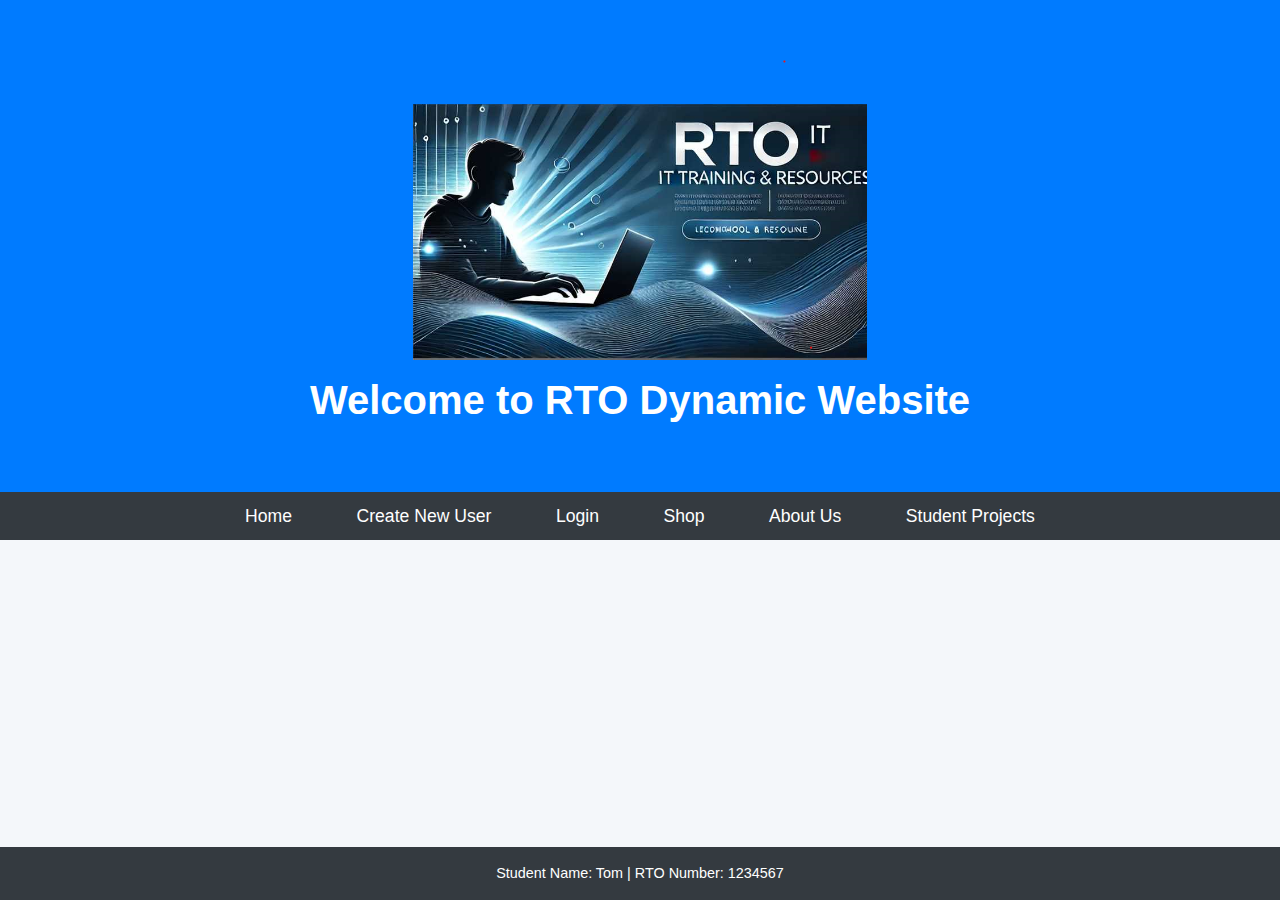
<file: index.html>
<!DOCTYPE html>
<html lang="en">
<head>
    <meta charset="UTF-8">
    <meta name="viewport" content="width=device-width, initial-scale=1.0">
    <title>RTO Dynamic Website</title>
    <link rel="stylesheet" href="style.css">
</head>
<body>

    <header>
        <img src="banner.png" alt="RTO Banner" class="banner">
        <h1>Welcome to RTO Dynamic Website</h1>
    </header>

  
    <nav>
        <ul>
            <li><a href="index.html">Home</a></li>
            <li><a href="createUser.html">Create New User</a></li>
            <li><a href="login.html">Login</a></li>
            <li><a href="shop.html">Shop</a></li>
            <li><a href="about.html">About Us</a></li> 
            <li><a href="projects.html">Student Projects</a></li> 
        </ul>
    </nav>
    
  
    <footer>
        <p>Student Name: Tom | RTO Number: 1234567</p>
    </footer>

    <script src="script.js"></script>
</body>
</html>
</file>
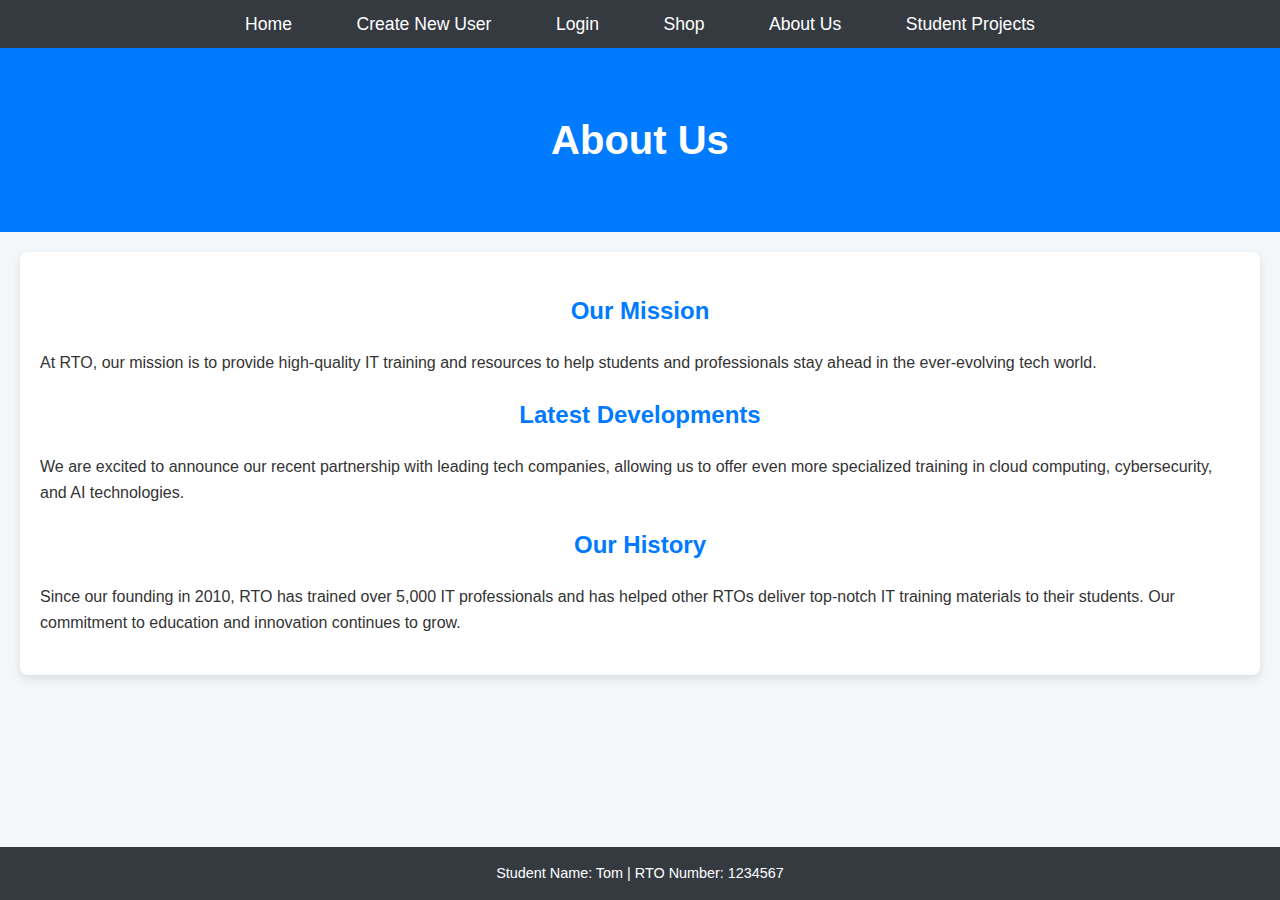
<file: about.html>
<!DOCTYPE html>
<html lang="en">
<head>
    <meta charset="UTF-8">
    <meta name="viewport" content="width=device-width, initial-scale=1.0">
    <title>About Us - RTO</title>
    <link rel="stylesheet" href="style.css">
</head>
<body>
	<nav>
	    <ul>
	        <li><a href="index.html">Home</a></li>
	        <li><a href="createUser.html">Create New User</a></li>
	        <li><a href="login.html">Login</a></li>
	        <li><a href="shop.html">Shop</a></li>
	        <li><a href="about.html">About Us</a></li> 
	        <li><a href="projects.html">Student Projects</a></li> 
	    </ul>
	</nav>
    <header>
        <h1>About Us</h1>
    </header>

    
    <div class="about-container">
        <section class="about-section">
            <h2>Our Mission</h2>
            <p>At RTO, our mission is to provide high-quality IT training and resources to help students and professionals stay ahead in the ever-evolving tech world.</p>
        </section>
        <section class="about-section">
            <h2>Latest Developments</h2>
            <p>We are excited to announce our recent partnership with leading tech companies, allowing us to offer even more specialized training in cloud computing, cybersecurity, and AI technologies.</p>
        </section>
        <section class="about-section">
            <h2>Our History</h2>
            <p>Since our founding in 2010, RTO has trained over 5,000 IT professionals and has helped other RTOs deliver top-notch IT training materials to their students. Our commitment to education and innovation continues to grow.</p>
        </section>
    </div>

    <footer>
        <p>Student Name: Tom | RTO Number: 1234567</p>
    </footer>
    
    <script src="script.js"></script>
</body>
</html>
</file>
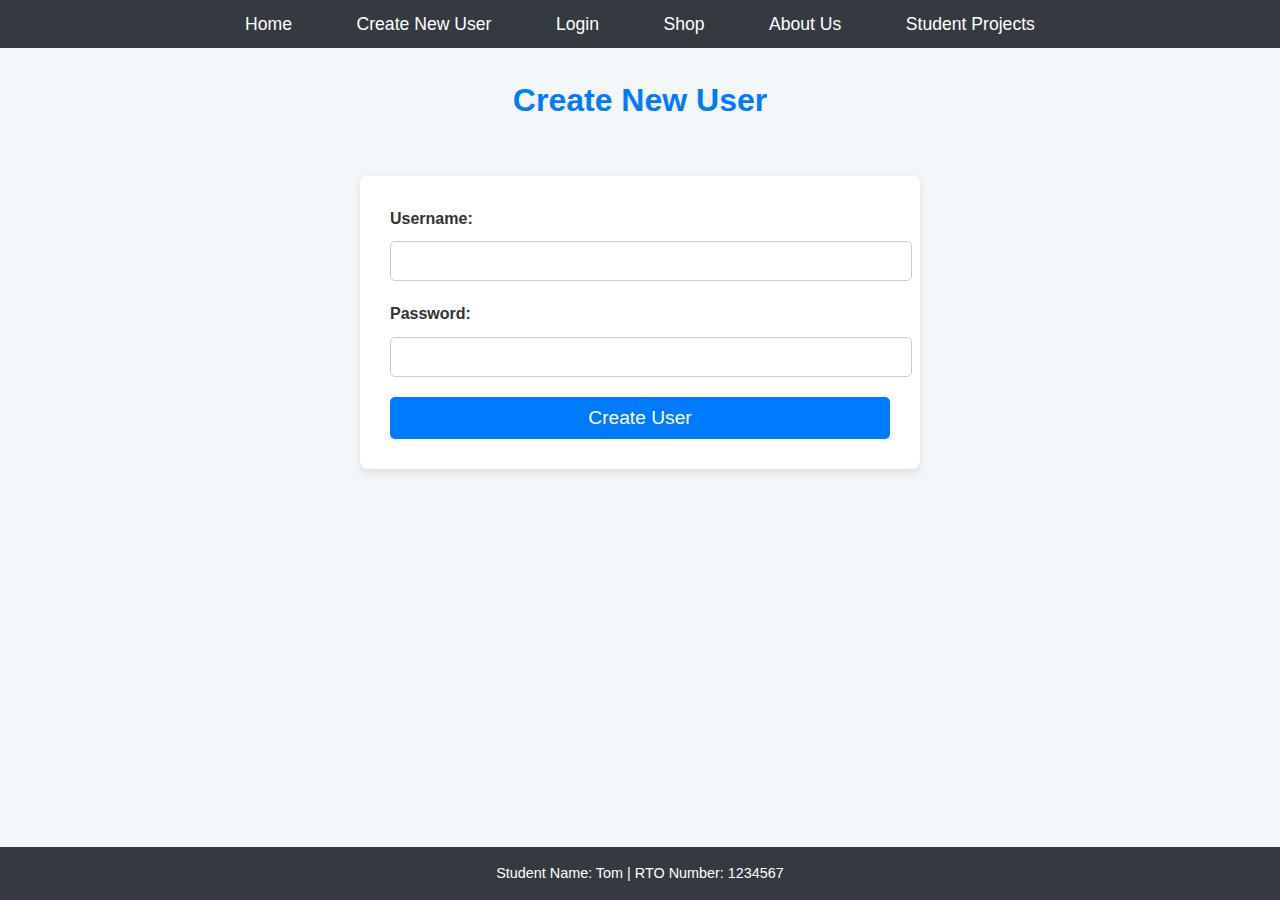
<file: createUser.html>
<!DOCTYPE html>
<html lang="en">
<head>
    <meta charset="UTF-8">
    <meta name="viewport" content="width=device-width, initial-scale=1.0">
    <title>Create New User</title>
    <link rel="stylesheet" href="style.css">
</head>
<body>
	<nav>
	    <ul>
	        <li><a href="index.html">Home</a></li>
	        <li><a href="createUser.html">Create New User</a></li>
	        <li><a href="login.html">Login</a></li>
	        <li><a href="shop.html">Shop</a></li>
	        <li><a href="about.html">About Us</a></li> 
	        <li><a href="projects.html">Student Projects</a></li> 
	    </ul>
	</nav>
    <h2>Create New User</h2>
    <form id="createUserForm">
        <label for="username">Username:</label>
        <input type="text" id="username" required><br>
        <label for="password">Password:</label>
        <input type="password" id="password" required><br>
        <button type="button" onclick="createUser()">Create User</button>
    </form>

    <footer>
        <p>Student Name: Tom | RTO Number: 1234567</p>
    </footer>

    <script src="script.js"></script>
</body>
</html>
</file>
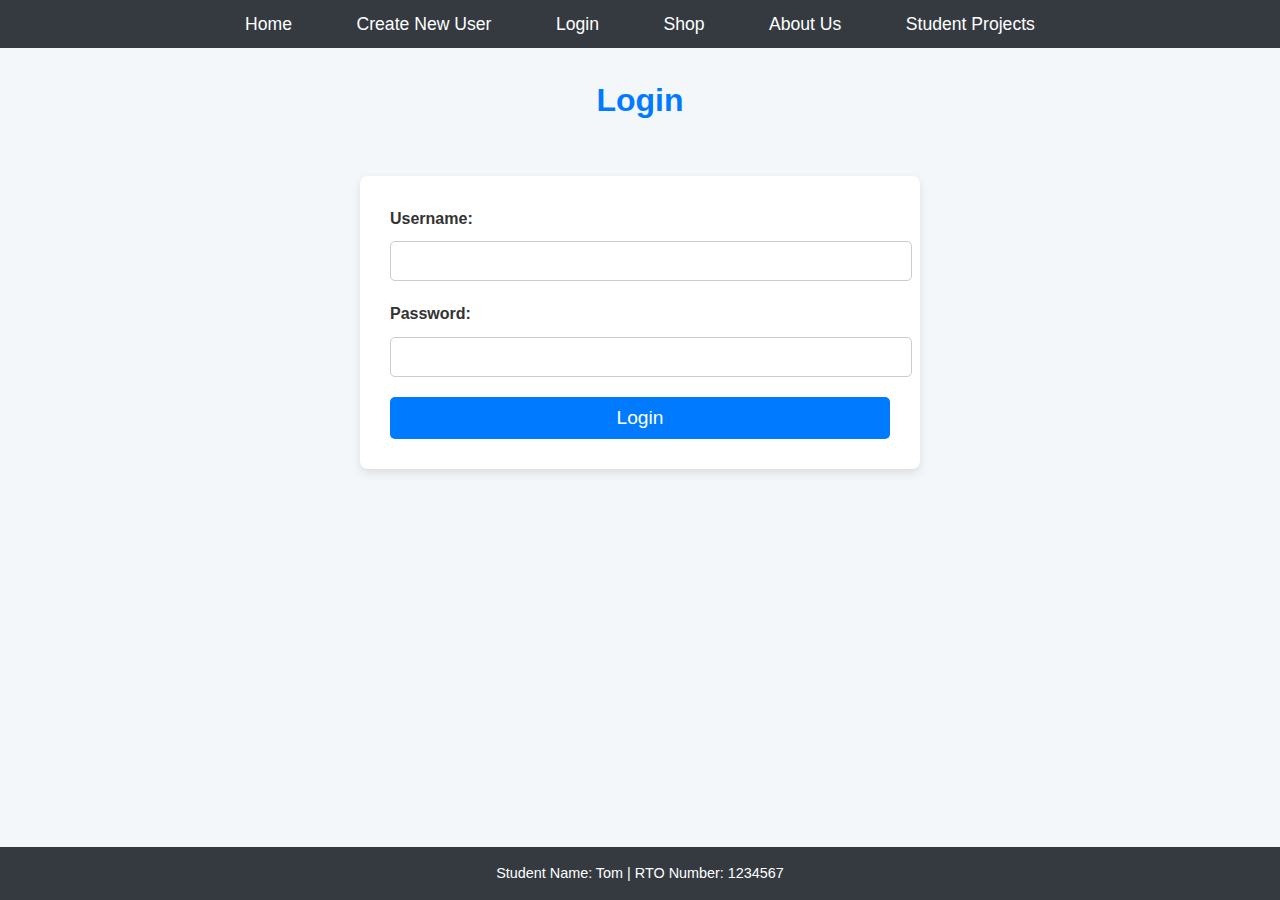
<file: login.html>
<!DOCTYPE html>
<html lang="en">
<head>
    <meta charset="UTF-8">
    <meta name="viewport" content="width=device-width, initial-scale=1.0">
    <title>Login</title>
    <link rel="stylesheet" href="style.css">
</head>
<body>
	<nav>
	    <ul>
	        <li><a href="index.html">Home</a></li>
	        <li><a href="createUser.html">Create New User</a></li>
	        <li><a href="login.html">Login</a></li>
	        <li><a href="shop.html">Shop</a></li>
	        <li><a href="about.html">About Us</a></li> 
	        <li><a href="projects.html">Student Projects</a></li> 
	    </ul>
	</nav>
    <h2>Login</h2>
	
    <form id="loginForm">
        <label for="loginUsername">Username:</label>
        <input type="text" id="loginUsername" required><br>
        <label for="loginPassword">Password:</label>
        <input type="password" id="loginPassword" required><br>
        <button type="button" onclick="login()">Login</button>
    </form>

    <footer>
        <p>Student Name: Tom | RTO Number: 1234567</p>
    </footer>

    <script src="script.js"></script>
</body>
</html>
</file>
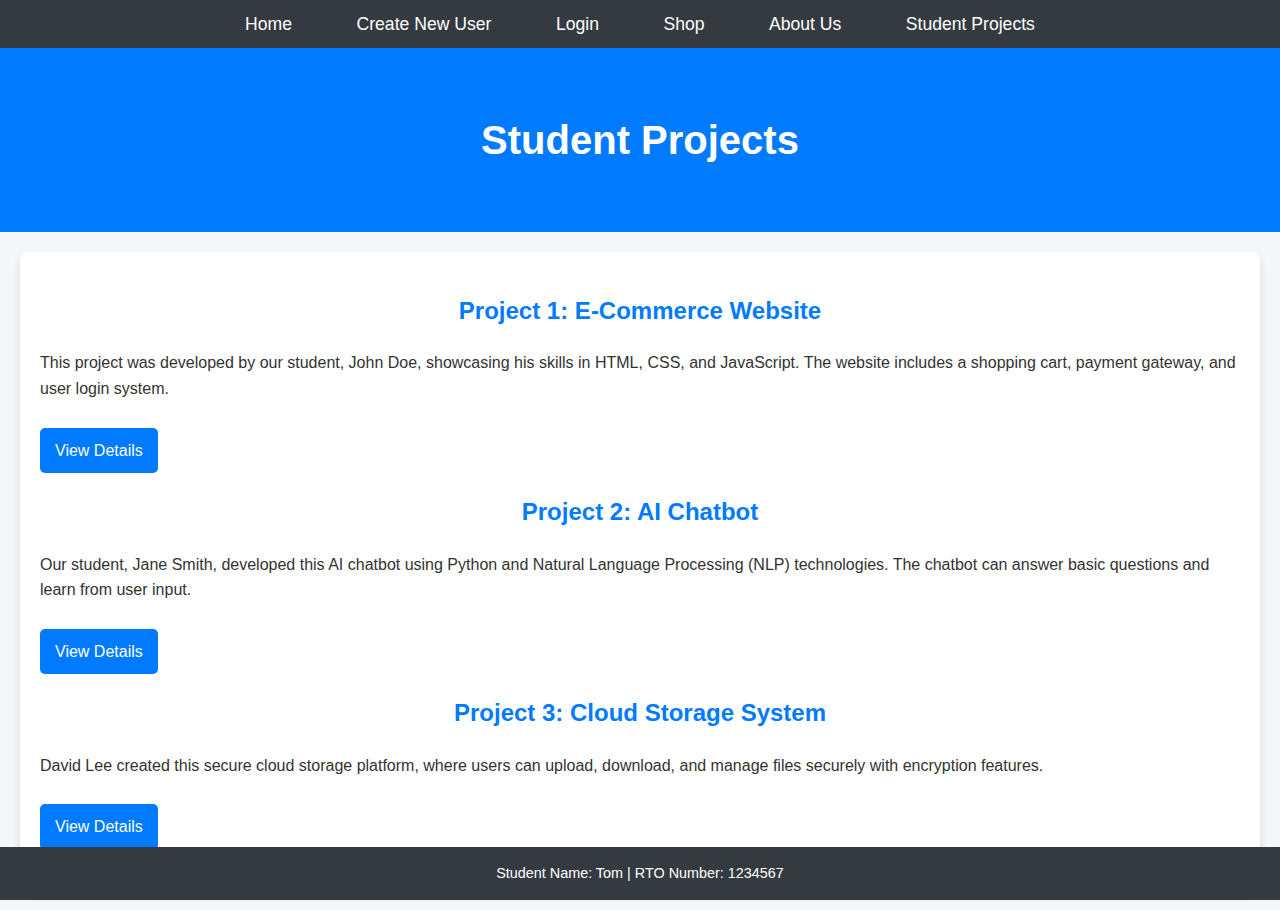
<file: projects.html>
<!DOCTYPE html>
<html lang="en">
<head>
    <meta charset="UTF-8">
    <meta name="viewport" content="width=device-width, initial-scale=1.0">
    <title>Student Projects - RTO</title>
    <link rel="stylesheet" href="style.css">
</head>
<body>
    <nav>
	    <ul>
	        <li><a href="index.html">Home</a></li>
	        <li><a href="createUser.html">Create New User</a></li>
	        <li><a href="login.html">Login</a></li>
	        <li><a href="shop.html">Shop</a></li>
	        <li><a href="about.html">About Us</a></li> 
	        <li><a href="projects.html">Student Projects</a></li> 
	    </ul>
	</nav>
    <header>
        <h1>Student Projects</h1>
    </header>

  
    <div class="project-container">
        <section class="project-item">
            <h2>Project 1: E-Commerce Website</h2>
            <p>This project was developed by our student, John Doe, showcasing his skills in HTML, CSS, and JavaScript. The website includes a shopping cart, payment gateway, and user login system.</p>
            <a href="project1.html">View Details</a>
        </section>

        <section class="project-item">
            <h2>Project 2: AI Chatbot</h2>
            <p>Our student, Jane Smith, developed this AI chatbot using Python and Natural Language Processing (NLP) technologies. The chatbot can answer basic questions and learn from user input.</p>
            <a href="project2.html">View Details</a>
        </section>

        <section class="project-item">
            <h2>Project 3: Cloud Storage System</h2>
            <p>David Lee created this secure cloud storage platform, where users can upload, download, and manage files securely with encryption features.</p>
            <a href="project3.html">View Details</a>
        </section>

      
    </div>

    <footer>
        <p>Student Name: Tom | RTO Number: 1234567</p>
    </footer>
    
    <script src="script.js"></script>
</body>
</html>
</file>
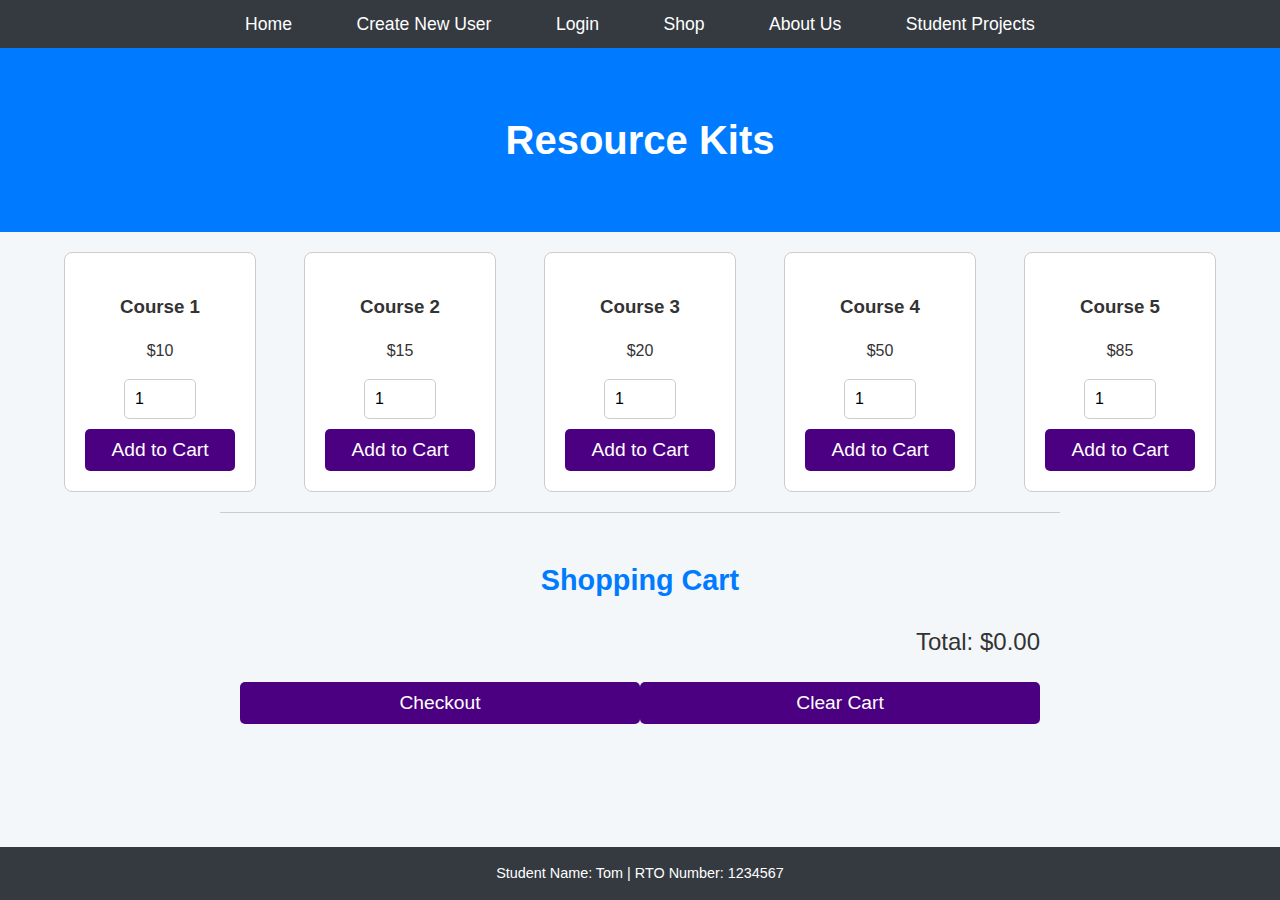
<file: shop.html>
<!DOCTYPE html>
<html lang="en">
<head>
    <meta charset="UTF-8">
    <meta name="viewport" content="width=device-width, initial-scale=1.0">
    <title>Shop - Resource Kits</title>
    <link rel="stylesheet" href="style.css">
</head>
<body>
	<nav>
	    <ul>
	        <li><a href="index.html">Home</a></li>
	        <li><a href="createUser.html">Create New User</a></li>
	        <li><a href="login.html">Login</a></li>
	        <li><a href="shop.html">Shop</a></li>
	        <li><a href="about.html">About Us</a></li> 
	        <li><a href="projects.html">Student Projects</a></li> 
	    </ul>
	</nav>
    <header>
        <h1>Resource Kits</h1>
    </header>

   
    <div class="resource-container">
        <div class="resource-item">
            <h3>Course 1</h3>
            <p>$10</p>
            <input type="number" id="quantity1" value="1" min="1">
            <button onclick="addToCart(1, 'Course 1', 10)">Add to Cart</button>
        </div>
        <div class="resource-item">
            <h3>Course 2</h3>
            <p>$15</p>
            <input type="number" id="quantity2" value="1" min="1">
            <button onclick="addToCart(2, 'Course 2', 15)">Add to Cart</button>
        </div>
        <div class="resource-item">
            <h3>Course 3</h3>
            <p>$20</p>
            <input type="number" id="quantity3" value="1" min="1">
            <button onclick="addToCart(3, 'Course 3', 20)">Add to Cart</button>
        </div>
        <div class="resource-item">
            <h3>Course 4</h3>
            <p>$50</p>
            <input type="number" id="quantity4" value="1" min="1">
            <button onclick="addToCart(4, 'Course 4', 50)">Add to Cart</button>
        </div>
        <div class="resource-item">
            <h3>Course 5</h3>
            <p>$85</p>
            <input type="number" id="quantity5" value="1" min="1">
            <button onclick="addToCart(5, 'Course 5', 85)">Add to Cart</button>
        </div>
    </div>


    <div class="cart-container">
        <h2 class="cart-title">Shopping Cart</h2>
        <ul class="cart-items" id="cartItems"></ul>
        <div class="cart-total" id="cartTotal">Total: $0.00</div>
        <div class="cart-actions">
            <button onclick="checkout()">Checkout</button>
            <button onclick="clearCart()">Clear Cart</button>
        </div>
    </div>

    <footer>
        <p>Student Name: Tom | RTO Number: 1234567</p>
    </footer>

    <script src="script.js"></script>
</body>
</html>
</file>
<file: style.css>
body {
    font-family: 'Roboto', sans-serif; /* Use a modern Roboto font */
    margin: 0;
    padding: 0;
    background-color: #f4f7fa; /* Add light background */
    color: #333; /* Global font color */
    line-height: 1.6;
}
/* The landing page title is centered */
h2 {
    text-align: center; /* Center title */
    color: #007bff; /* Title color */
    font-size: 2rem; /* Font size */
    margin-bottom: 20px;
}

/* Main header banner style */
header {
    background-color: #007bff; /* Use dark blue background */
    color: white;
    text-align: center;
    padding: 60px 20px; /* Add inside margins */
}

header h1 {
    font-size: 2.5rem;
    margin: 0;
}

.banner {
    width: 100%;
    height: auto; /* Maintain the aspect ratio */
    max-height: 300px; /* Limit the maximum height to prevent images from being too large */
    object-fit: contain; /* Make sure the picture is fully displayed without cropping */
}


/* Navigation bar style */
nav {
    background-color: #343a40; /* Navigation bar Dark grey background */
    padding: 10px 0;
}

nav ul {
    list-style-type: none;
    margin: 0;
    padding: 0;
    text-align: center; /* Navigation centering */
}

nav ul li {
    display: inline-block;
    margin: 0 15px;
}

nav ul li a {
    color: white;
    text-decoration: none;
    font-size: 1.1rem;
    padding: 10px 15px;
    border-radius: 5px;
    transition: background-color 0.3s ease;
}

nav ul li a:hover {
    background-color: #007bff; /* Hover background color */
}


form {
    background-color: white;
    max-width: 500px;
    margin: 50px auto;
    padding: 30px;
    border-radius: 8px;
    box-shadow: 0px 4px 10px rgba(0, 0, 0, 0.1); 
}

form h2 {
    text-align: center;
    margin-bottom: 20px;
    color: #007bff;
}

label {
    font-weight: bold;
    display: block;
    margin-bottom: 10px;
}

input[type="text"], input[type="password"], input[type="number"], select {
    width: 100%;
    padding: 10px;
    margin-bottom: 20px;
    border: 1px solid #ccc;
    border-radius: 5px;
    font-size: 1rem;
}

button {
    width: 100%;
    padding: 10px;
    font-size: 1.2rem;
    background-color: #007bff;
    color: white;
    border: none;
    border-radius: 5px;
    cursor: pointer;
    transition: background-color 0.3s ease;
}

button:hover {
    background-color: #0056b3;
}


footer {
    background-color: #343a40;
    color: white;
    text-align: center;
    padding: 15px 0;
    position: fixed;
    bottom: 0;
    width: 100%;
}

footer p {
    margin: 0;
    font-size: 0.9rem;
}

/* Responsive design */
@media (max-width: 768px) {
    nav ul li {
        display: block;
        margin-bottom: 10px;
    }

    header h1 {
        font-size: 2rem;
    }

    form {
        margin: 20px 10px;
    }
}
.cart-container {
    margin: 20px auto;
    max-width: 800px;
    padding: 20px;
    border-top: 1px solid #ccc;
}

.cart-title {
    font-size: 1.8rem;
    text-align: center;
    margin-bottom: 20px;
}

.cart-items {
    margin-bottom: 20px;
    list-style-type: none;
    padding: 0;
}

.cart-item {
    display: flex;
    justify-content: space-between;
    margin-bottom: 10px;
}

.cart-item span {
    font-size: 1.2rem;
}

.cart-item button {
    background-color: #333;
    color: white;
    padding: 5px 10px;
    border: none;
    border-radius: 5px;
    cursor: pointer;
}

.cart-item button:hover {
    background-color: #555;
}

body {
    font-family: 'Roboto', sans-serif;
    margin: 0;
    padding: 0;
    background-color: #f4f7fa;
    color: #333;
    line-height: 1.6;
}


.resource-container {
    display: flex;
    justify-content: space-around;
    margin: 20px auto;
    max-width: 1200px;
}

.resource-item {
    border: 1px solid #ccc;
    padding: 20px;
    text-align: center;
    background-color: white;
    border-radius: 8px;
    width: 150px;
}

.resource-item h3 {
    margin-bottom: 10px;
}

.resource-item input[type="number"] {
    width: 50px;
    margin-bottom: 10px;
}

.resource-item button {
    background-color: #4B0082;
    color: white;
    padding: 10px 20px;
    border: none;
    border-radius: 5px;
    cursor: pointer;
}

.resource-item button:hover {
    background-color: #5d2bc4;
}

.cart-total {
    text-align: right;
    font-size: 1.5rem;
    margin-bottom: 20px;
}

.cart-actions {
    display: flex;
    justify-content: space-between;
}

.cart-actions button {
    background-color: #4B0082;
    color: white;
    padding: 10px 20px;
    border: none;
    border-radius: 5px;
    font-size: 1.2rem;
    cursor: pointer;
}

.cart-actions button:hover {
    background-color: #5d2bc4;
}

/* About us and the container of the project display page */
.about-container, .project-container {
    max-width: 1200px;
    margin: 20px auto;
    padding: 20px;
    background-color: #fff;
    border-radius: 8px;
    box-shadow: 0px 4px 10px rgba(0, 0, 0, 0.1);
}

.about-section, .project-item {
    margin-bottom: 20px;
}

.about-section h2, .project-item h2 {
    font-size: 1.5rem;
    color: #007bff;
}

.about-section p, .project-item p {
    font-size: 1rem;
    line-height: 1.6;
}

.project-item a {
    display: inline-block;
    margin-top: 10px;
    color: #fff;
    background-color: #007bff;
    padding: 10px 15px;
    text-decoration: none;
    border-radius: 5px;
}

.project-item a:hover {
    background-color: #0056b3;
}
</file>
